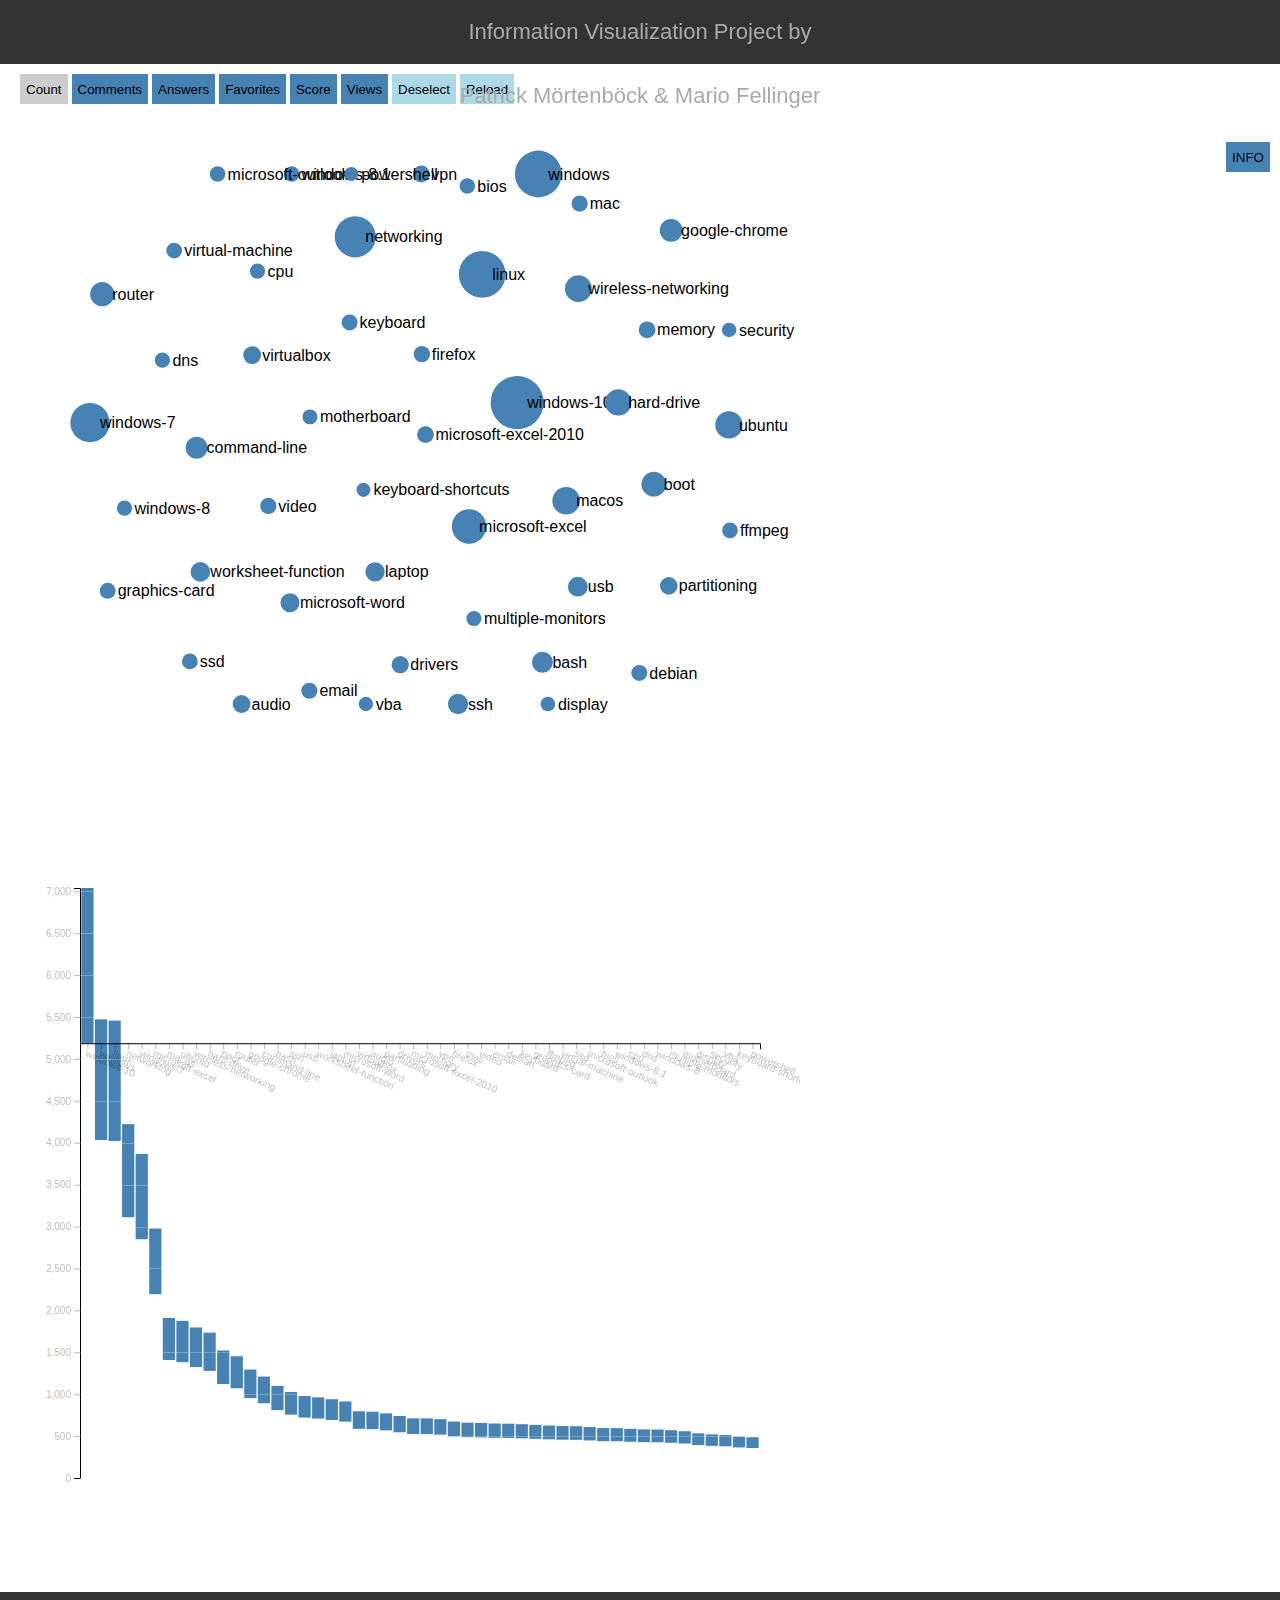
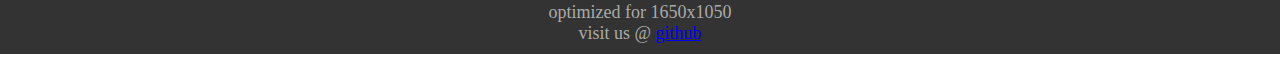
<file: index.html>
<!DOCTYPE html>
<html lang="de">
<head>
	<meta http-equiv="Content-Type" content="text/html; charset=utf-8" />
	<meta name="viewport" content="width=device-width,initial-scale=1.0,minimum-scale=1.0,maximum-scale=1.0,user-scalable=no" />
	<meta http-equiv="X-UA-Compatible" content="IE=edge" />
	<title> InfoVis </title>
	<!-- STYLESHEETS -->
	<link rel="stylesheet" type="text/css" href="css/style.css" />
	<link href="https://fonts.googleapis.com/css?family=Slabo+27px" rel="stylesheet">
	<!-- FAVICON -->
	<link rel="shortcut icon" type="image/x-icon" href="/favicon.ico">
</head>

<body>
	<header>
		<div id="title">
			Information Visualization Project by Patrick Mörtenböck & Mario Fellinger
		</div>
		<div id="info">
			<button onclick="info()">INFO</button>
		</div>
	</header>

	<main>
		<section id="btnBar">
			<button id="count" onclick="updateViews(this)"> Count </button>
			<button id="comment" onclick="updateViews(this)"> Comments </button>
			<button id="answer" onclick="updateViews(this)"> Answers </button>
			<button id="favorite" onclick="updateViews(this)"> Favorites </button>
			<button id="score" onclick="updateViews(this)"> Score </button>
			<button id="view" onclick="updateViews(this)"> Views </button>
			<button onclick="deselect()" style="background-color:lightblue"> Deselect </button>
			<button onclick="window.location.reload()" style="background-color:lightblue"> Reload </button>
		</section>
        <section class="chartSection">
            <div id="forceGraph"></div>
        </section>
		<section class="chartSection">
        	<div id="barChart"></div>
        </section>
    </main>

	<footer>
		optimized for 1650x1050 <br>
		visit us @ <a href="https://github.com/fellinga/infovis" target="_blank"> github </a>
    </footer>

	<!-- JAVASCRIPT -->
	<script type="text/javascript" src="lib/d3.js" ></script>
	<script type="text/javascript" src="src/util.js" ></script>
	<script type="text/javascript" src="src/forceGraph.js" ></script>
	<script type="text/javascript" src="src/barChart.js" ></script>
</body>
</html>
</file>
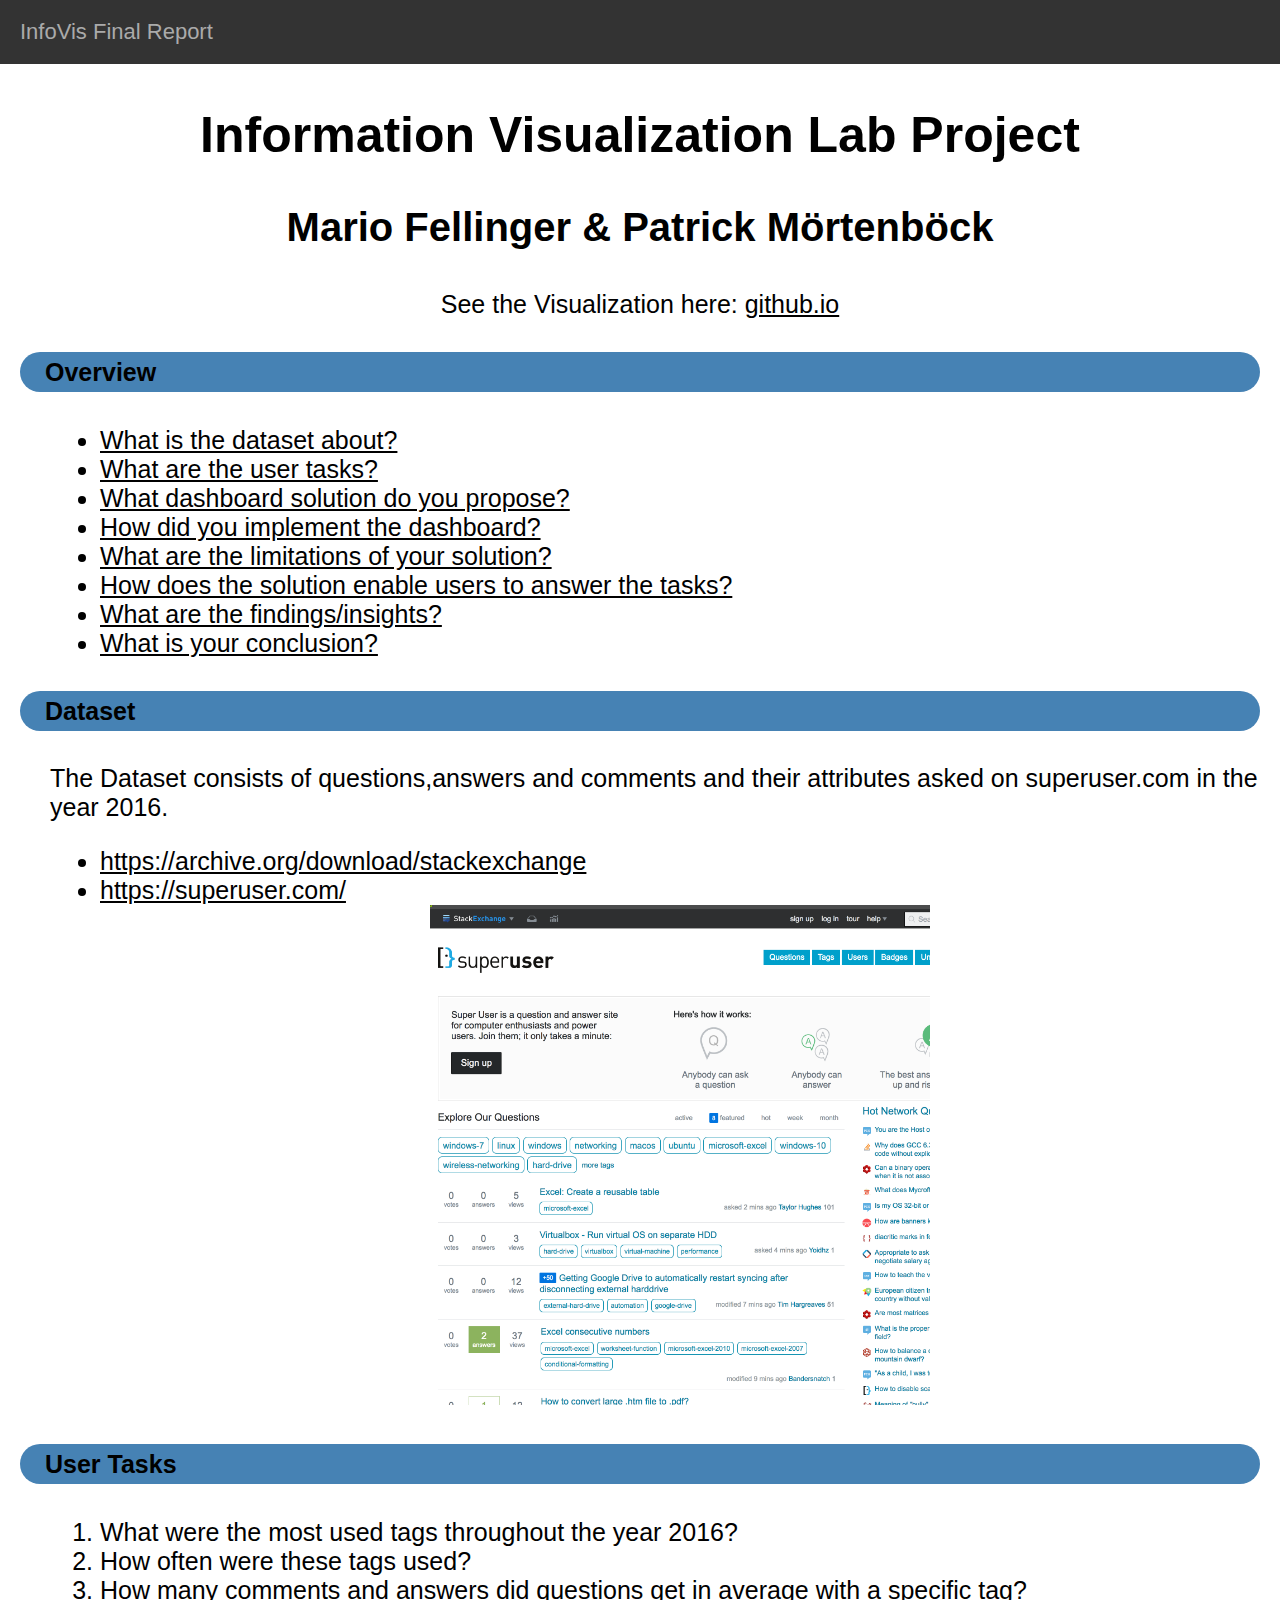
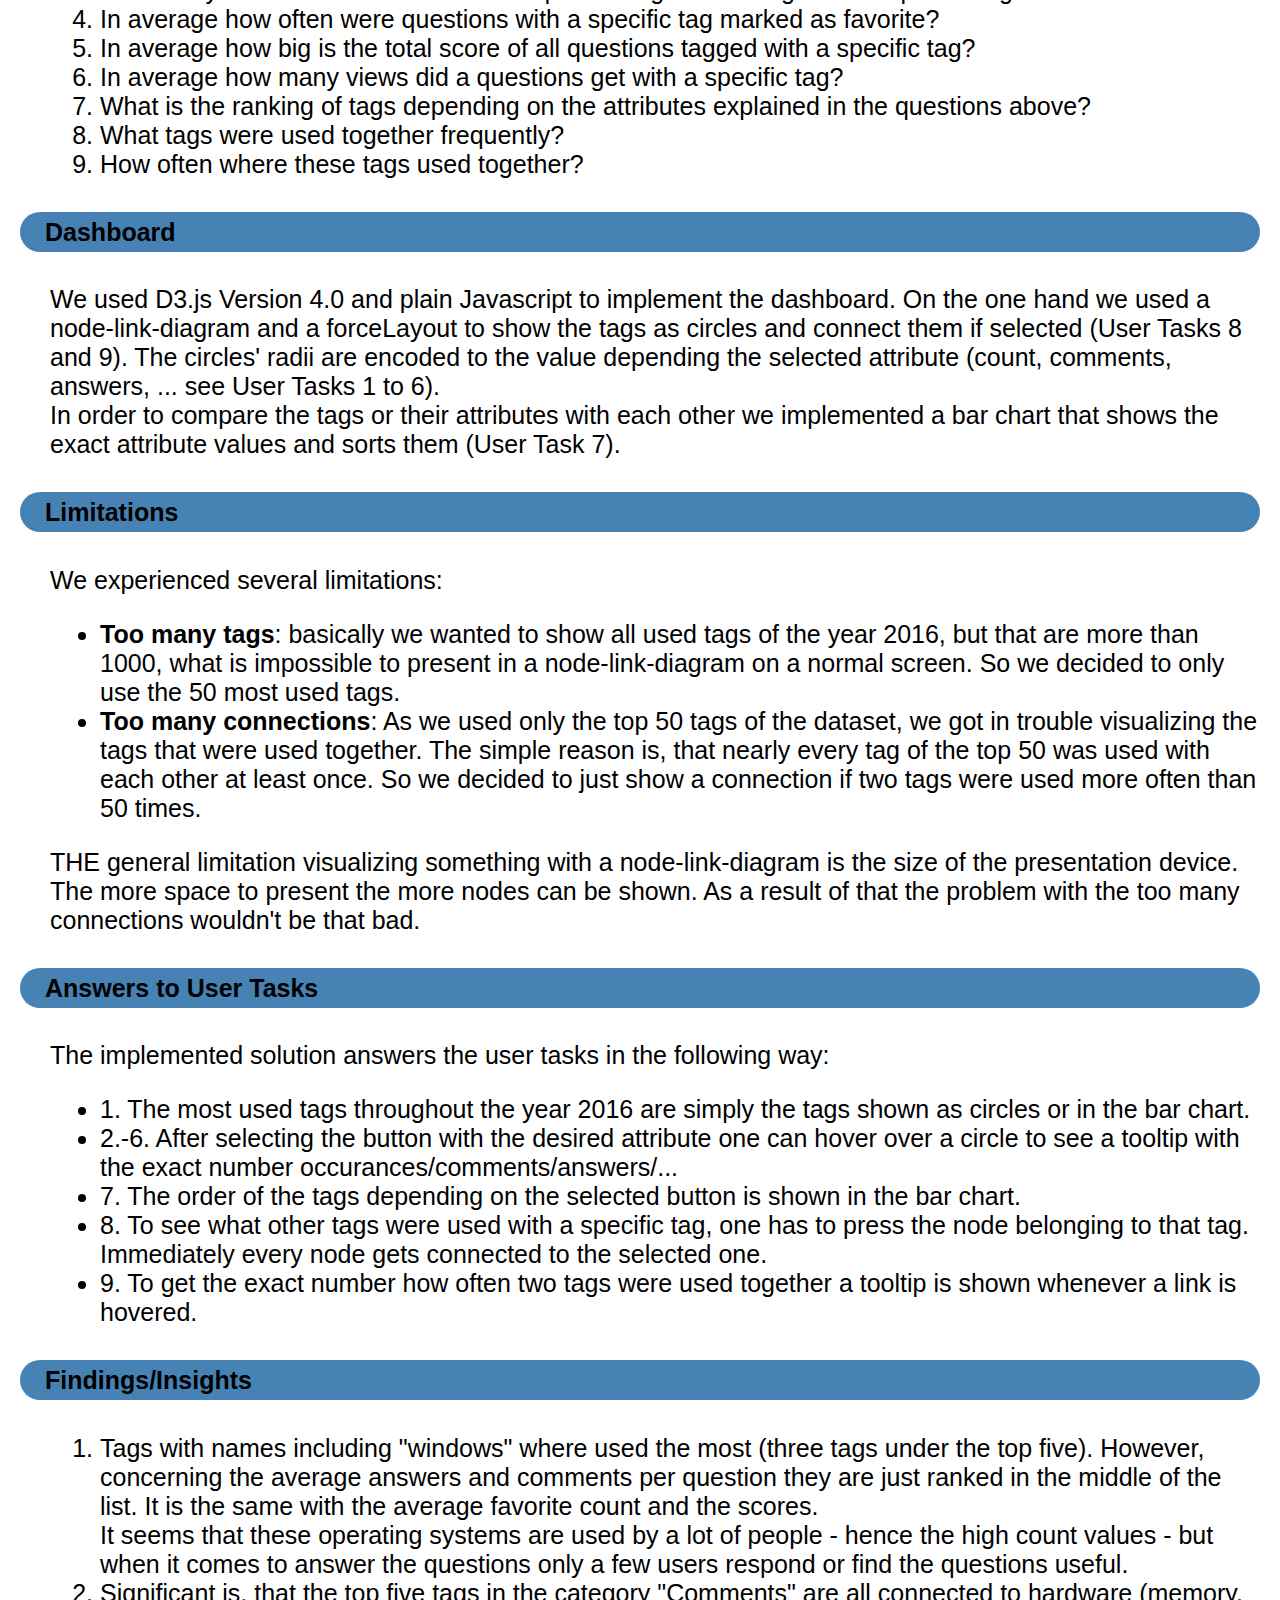
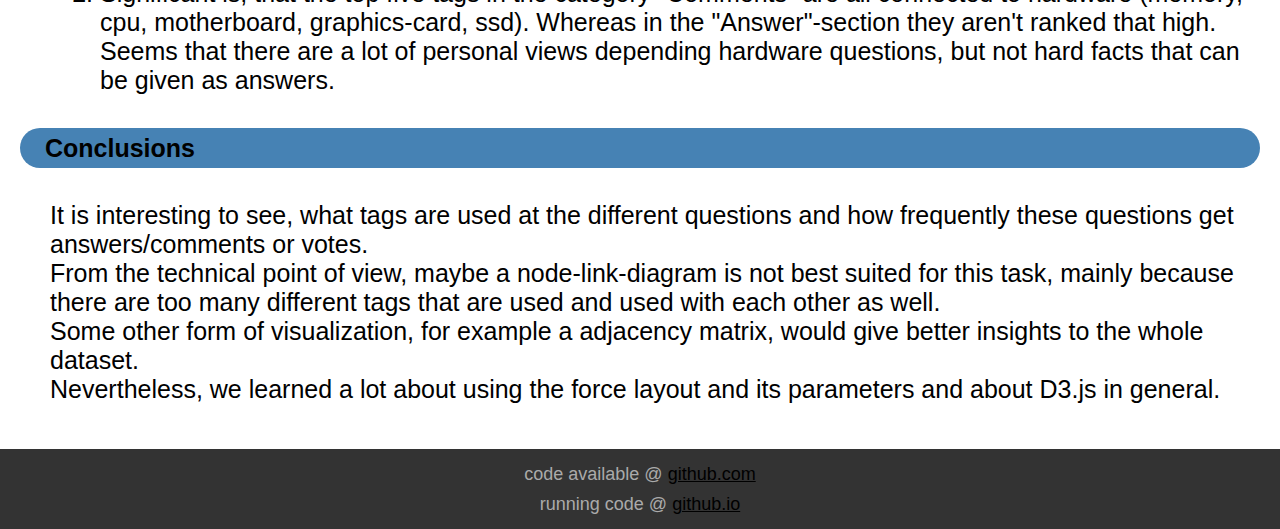
<file: presentations/final/finalreport.html>
<!DOCTYPE html>
<html lang="de">
<head>
	<meta http-equiv="Content-Type" content="text/html; charset=utf-8" />
	<meta name="viewport" content="width=device-width,initial-scale=1.0,minimum-scale=1.0,maximum-scale=1.0,user-scalable=no" />
	<meta http-equiv="X-UA-Compatible" content="IE=edge" />
	<title> Information Visualization Lab Project </title>
	<!-- STYLESHEETS -->
	<link rel="stylesheet" type="text/css" href="css/style.css" />
	<link href="https://fonts.googleapis.com/css?family=Slabo+27px" rel="stylesheet">
</head>

<body>
	<header>
		<div id="title">
			InfoVis Final Report
		</div>
	</header>

	<main>
		<h2>Information Visualization Lab Project</h2>
		<h3>Mario Fellinger & Patrick Mörtenböck </h3>
		<center>See the Visualization here: <a href="https://fellinga.github.io/infovis" target="_blank"> github.io </a></center>
		<section id='overview'>
			<h4>Overview</h4>
			<ul>
				<a href="#dataset"> <li>What is the dataset about?</li> </a>
				<a href="#usertask"> <li>What are the user tasks?</li> </a>
				<a href="#dashboard"> <li>What dashboard solution do you propose?</li> </a>
				<a href="#dashboard"> <li>How did you implement the dashboard?</li> </a>
				<a href="#limitations"> <li>What are the limitations of your solution?</li> </a>
				<a href="#answerUserTasks"> <li>How does the solution enable users to answer the tasks?</li> </a>
				<a href="#findings"> <li>What are the findings/insights?</li> </a>
				<a href="#conclusion"> <li>What is your conclusion?</li> </a>
			</ul>
		</section>		
		<section id='dataset'>
			<h4>Dataset</h4>
			<p>
				The Dataset consists of questions,answers and comments and their attributes asked on superuser.com in the year 2016. <br>
				<ul>
					<li> <a href="https://archive.org/download/stackexchange"> https://archive.org/download/stackexchange </a> </li>
					<li> <a href="https://superuser.com/"> https://superuser.com/ </a> </li>
					<center><a href="img/superuser.png" target="_blank"> <img src="img/superuser.png" height="500px" width="500px"> </a></center>
				</ul>
			</p>
		</section>
		<section id='usertask'>
			<h4>User Tasks</h4>
			<ol>
				<li>What were the most used tags throughout the year 2016?</li>
				<li>How often were these tags used?</li>
				<li>How many comments and answers did questions get in average with a specific tag?</li>
				<li>In average how often were questions with a specific tag marked as favorite?</li>
				<li>In average how big is the total score of all questions tagged with a specific tag?</li>
				<li>In average how many views did a questions get with a specific tag?</li>
				<li>What is the ranking of tags depending on the attributes explained in the questions above?</li>
				<li>What tags were used together frequently?</li>
				<li>How often where these tags used together?</li>
			</ol>
		</section>
		<section id='dashboard'>
			<h4>Dashboard</h4>
			<p>
				We used D3.js Version 4.0 and plain Javascript to implement the dashboard. On the one hand we used a node-link-diagram and a forceLayout to show the tags as circles and connect them if selected (User Tasks 8 and 9). The circles' radii are encoded to the value depending the selected attribute (count, comments, answers, ... see User Tasks 1 to 6).<br>
				In order to compare the tags or their attributes with each other we implemented a bar chart that shows the exact attribute values and sorts them (User Task 7).
			</p>
		</section>
		<section id='limitations'>
			<h4>Limitations</h4>
			<p>
			We experienced several limitations: 
			</p>
				<ul>
					<li><b>Too many tags</b>: basically we wanted to show all used tags of the year 2016, but that are more than 1000, what is impossible to present in a node-link-diagram on a normal screen. So we decided to only use the 50 most used tags.</li>
					<li><b>Too many connections</b>: As we used only the top 50 tags of the dataset, we got in trouble visualizing the tags that were used together. The simple reason is, that nearly every tag of the top 50 was used with each other at least once. So we decided to just show a connection if two tags were used more often than 50 times.</li>
				</ul>
			<p>
				THE general limitation visualizing something with a node-link-diagram is the size of the presentation device. The more space to present the more nodes can be shown. As a result of that the problem with the too many connections wouldn't be that bad.
			</p>
		</section>
		<section id='answerUserTasks'>
			<h4>Answers to User Tasks</h4>
			<p>
			The implemented solution answers the user tasks in the following way:
			</p>
			<ul>
				<li>1. The most used tags throughout the year 2016 are simply the tags shown as circles or in the bar chart.</li>
				<li>2.-6. After selecting the button with the desired attribute one can hover over a circle to see a tooltip with the exact number occurances/comments/answers/...</li>
				<li>7. The order of the tags depending on the selected button is shown in the bar chart.</li>
				<li>8. To see what other tags were used with a specific tag, one has to press the node belonging to that tag. Immediately every node gets connected to the selected one.</li>
				<li>9. To get the exact number how often two tags were used together a tooltip is shown whenever a link is hovered.</li>
			</ul>
		</section>
		<section id='findings'>
		<h4>Findings/Insights</h4>
			<ol>
				<li>
					Tags with names including "windows" where used the most (three tags under the top five). However, concerning the average answers and comments per question they are just ranked in the middle of the list. It is the same with the average favorite count and the scores. <br/>
					It seems that these operating systems are used by a lot of people - hence the high count values - but when it comes to answer the questions only a few users respond or find the questions useful.
				</li>
				<li>
					Significant is, that the top five tags in the category "Comments" are all connected to hardware (memory, cpu, motherboard, graphics-card, ssd). Whereas in the "Answer"-section they aren't ranked that high.<br/>
					Seems that there are a lot of personal views depending hardware questions, but not hard facts that can be given as answers.
				</li>
			</ol>
	</section>
	<section id='conclusion'>
		<h4>Conclusions</h4>
		<p>
			It is interesting to see, what tags are used at the different questions and how frequently these questions get answers/comments or votes.<br/>
			From the technical point of view, maybe a node-link-diagram is not best suited for this task, mainly because there are too many different tags that are used and used with each other as well. <br/>
			Some other form of visualization, for example a adjacency matrix, would give better insights to the whole dataset.<br/>
			Nevertheless, we learned a lot about using the force layout and its parameters and about D3.js in general.
		</p>
	</section>
	</main>

	<footer>
		code available @ <a href="https://github.com/fellinga/infovis" target="_blank"> github.com </a> <br>
		running   code @ <a href="https://fellinga.github.io/infovis" target="_blank"> github.io </a>
    </footer>

</body>
</file>
<file: css/style.css>
body {
    margin:0;
}
header {
    height: 64px;
    width: 100%;
    position:fixed;
}
footer {
    text-align: center;
    height: auto;
    padding: 10px 0;
    font-size: 18px;
}
header,footer {
    background-color:#333;
    color: #aaa;
}
header {
    text-align: center;
    align-content: center;
}
#title {
    float: left;
    line-height: 64px;
    font-size: 22px;
    padding: 0 450px;
    font-family: Arial, Helvetica, sans-serif;
}
#info {
    float: right;
    line-height: 54px;
    font-size: 22px;
    width: 64px;
    padding: 0;
}
main {
    padding: 64px 20px 0 20px;
	background-color:white;
}
section.chartSection {
    margin: 0;
    display: inline-block;
}
#btnBar {
    padding-top: 10px;
}
button {
    color: black;
    height: 30px;
    line-height: 30px;
    background-color: steelblue;
    border: none;
    cursor: pointer;
}
button:hover {
    background-color: #ecebea;
}
button:disabled {
    background-color: #ccc;
    cursor: not-allowed;
}

/* chart relevant code starts here */
.link {
    stroke: #ccc;
}
circle,.bar {
    fill: steelblue;
}
circle.circle {
    fill: steelblue;
}
circle.selected {
    fill: orange;
    cursor: pointer;
}
circle.hover {
    fill: aliceblue;
    stroke: black;
}
circle:hover {
    fill: aliceblue;
    stroke: black;
}
rect.bar {
    fill: steelblue;
}
rect.selected {
    fill: orange;
    cursor: pointer;
}
rect.hover {
    fill: aliceblue;
    stroke: black;
}
rect.bar:hover {
    fill: aliceblue;
    stroke: black;

}
text.node-text {
    color: black;
    font-family: 'Arial', Serif;
}
div.tooltip {   
    position: absolute;         
    text-align: center;         
    width: 30px;                    
    height: 14px;                   
    padding: 2px;               
    font: 12px sans-serif;      
    background: lightsteelblue; 
    border: 0px;        
    border-radius: 8px;         
    pointer-events: none;           
}
.grid line {
  stroke: white;
  shape-rendering: crispEdges;
}

.grid path {
  stroke-width: 0;
}
</file>
<file: presentations/final/css/style.css>
body {
    margin:0;
    font-family: Arial, Helvetica, sans-serif;
    font-size: 25px;
}
header {
    height: 64px;
    width: 100%;
}
footer {
    text-align: center;
    height: auto;
    padding: 10px 0;
    font-size: 18px;
    line-height: 30px;
}
header,footer {
    background-color:#333;
    color: #aaa;
}
#title {
    float: left;
    line-height: 64px;
    font-size: 22px;
    padding: 0 20px;
}
main {
    padding: 0 20px 20px 20px;
	background-color:white;
}
h2 {
    font-size: 50px;
    text-align: center;
}
h3 {
    font-size: 40px;
    text-align: center;
}
h4 {
    background-color: steelblue;
    line-height: 40px;
    padding: 0 5px;
    font-size: 40;
    text-indent: 20px;
    border-radius: 25px;
}
a, a:visited {
    color: black;
}
ul,ol {
    padding-left: 80px;
}
p {
    padding-left: 30px;
}
</file>
